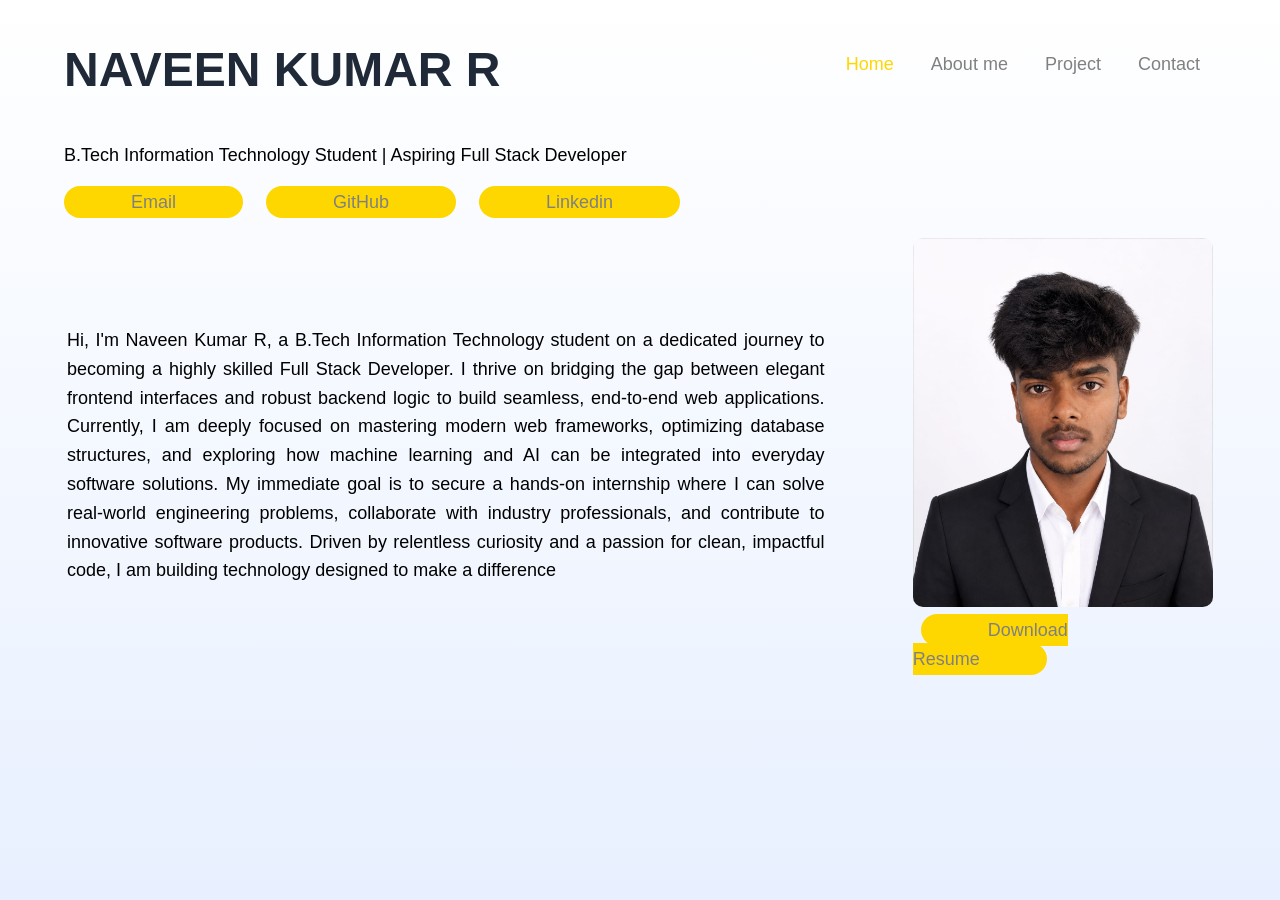
<file: index.html>
<!DOCTYPE html>
<html >
    <head>
        <title>My Portfolio</title>
        <link rel="stylesheet" href="css/style.css">
    </head>
    <body>
        <nav id="main_nav">
            <ul>
                <li><a href="#" class="current">Home</a></li>
                <li><a href="data/about_me.html">About me</a></li>
                <li><a href="data/project.html">Project</a></li>
                <li><a href="data/contact.html">Contact</a></li>
            </ul>
        </nav>

        <div class="fl">
            <h1>NAVEEN KUMAR R</h1>
            <p>B.Tech Information Technology Student | Aspiring Full Stack Developer</p>
            <p><a href="mailto:16112006naveen@gmail.com" target="_blank">Email</a> &nbsp; <a href="https://github.com/R-NaveenK" target="_blank">GitHub</a> &nbsp; <a href="https://www.linkedin.com/in/naveenkumarr16" target="_blank">Linkedin</a> </p>
            
        </div>

        <table>
            <tr>
                <td>
                    <p>Hi, I'm Naveen Kumar R, a B.Tech Information Technology student on a dedicated journey to becoming a highly skilled Full Stack Developer. I thrive on bridging the gap between elegant frontend interfaces and robust backend logic to build seamless, end-to-end web applications. Currently, I am deeply focused on mastering modern web frameworks, optimizing database structures, and exploring how machine learning and AI can be integrated into everyday software solutions. My immediate goal is to secure a hands-on internship where I can solve real-world engineering problems, collaborate with industry professionals, and contribute to innovative software products. Driven by relentless curiosity and a passion for clean, impactful code, I am building technology designed to make a difference</p> 
                </td>
                <td>
                    <div class="af">
                        <img src="img/profile.jpeg" alt="Profile pic" width="300px"  />
                    </div>

                    <div class="resume">
                        <a href="img/Naveen_Kumar_Resume.pdf" download>Download Resume</a>
                    </div>
                </td>
            </tr>
        </table>


    </body>
</html>
</file>
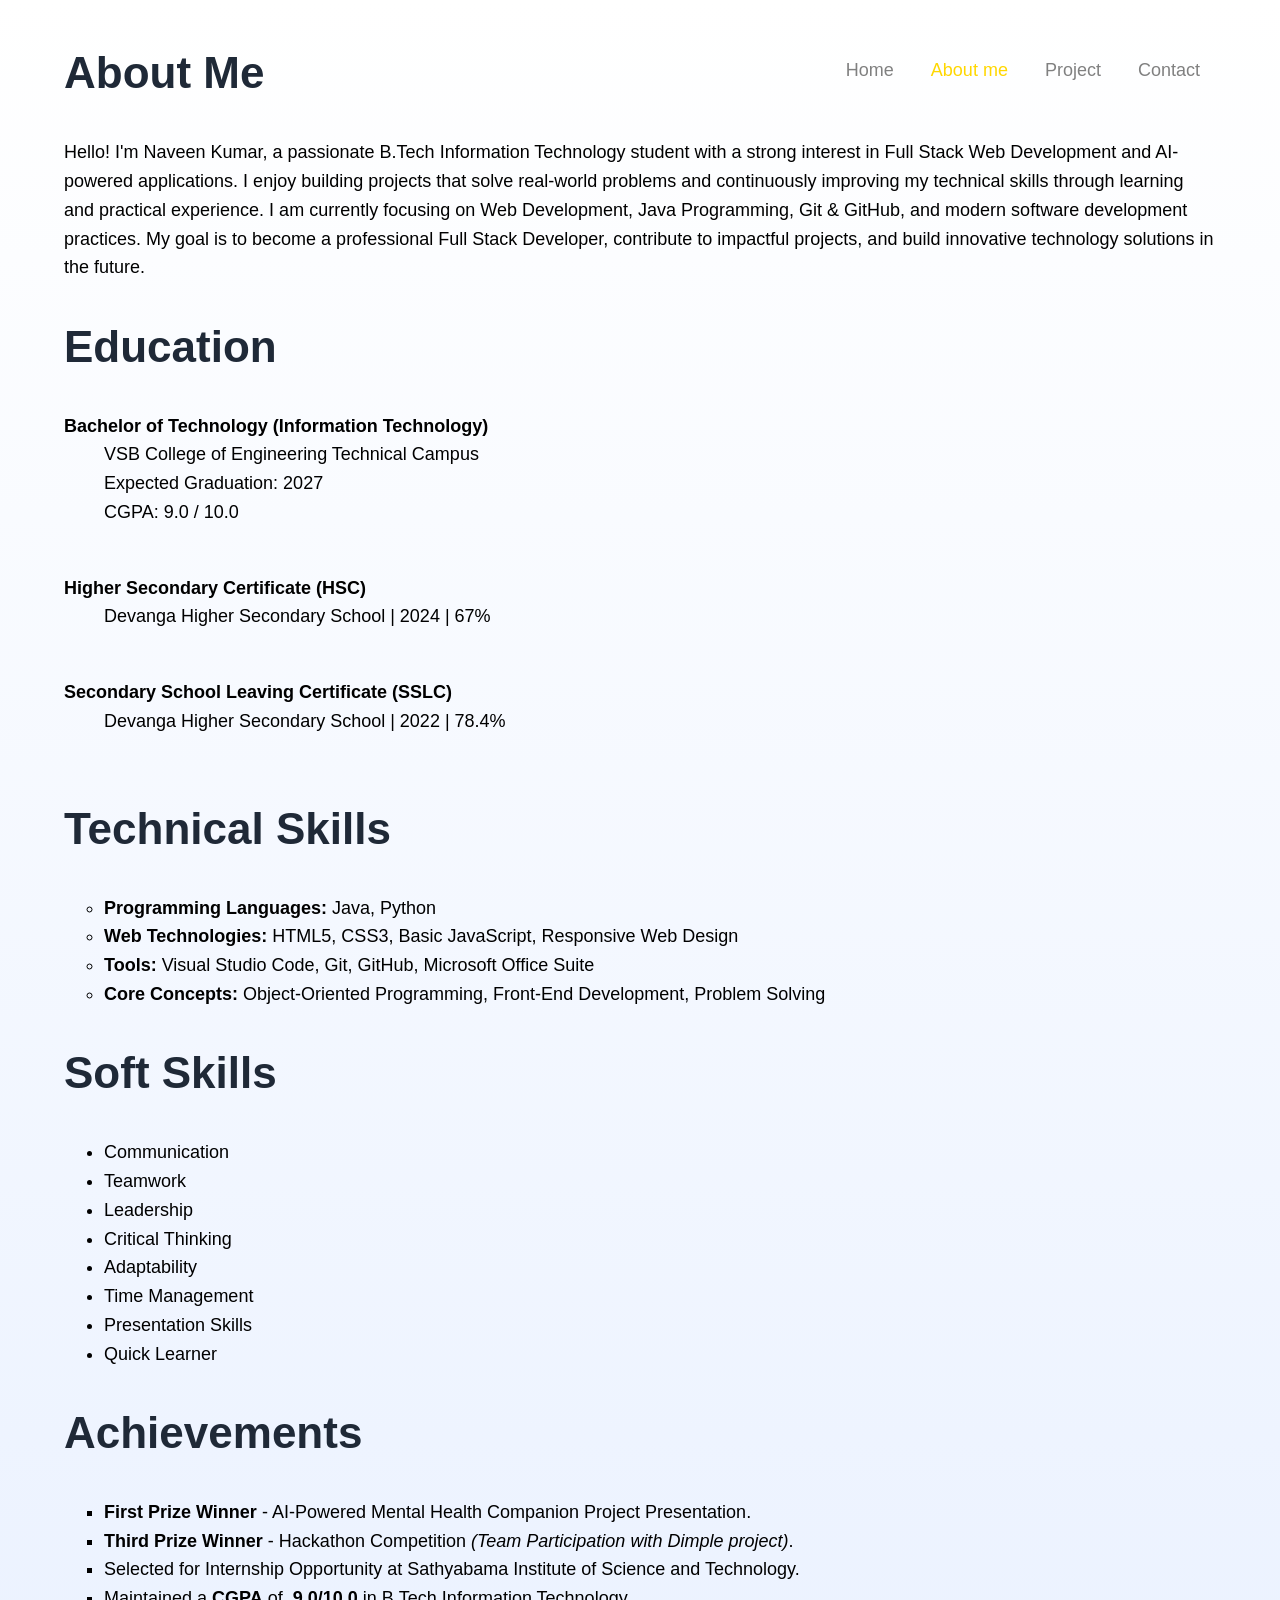
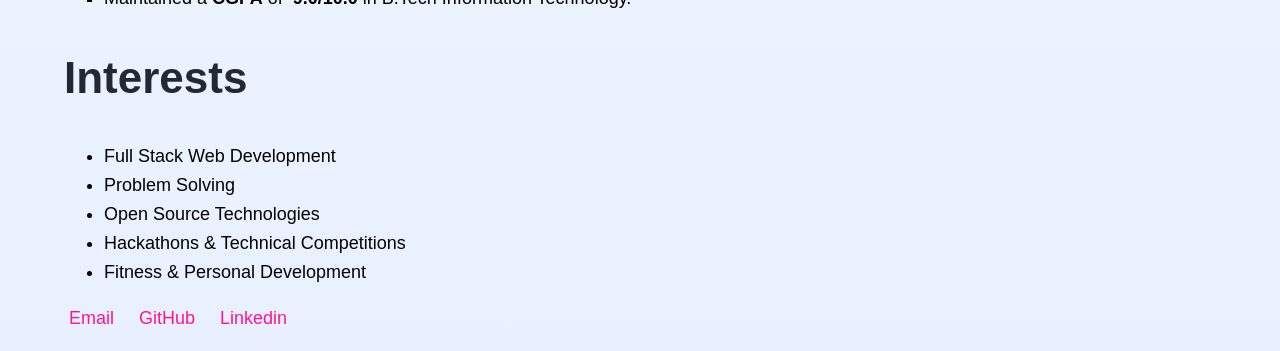
<file: data/about_me.html>
<!DOCTYPE html>
<html>
    <head>
        <title>About Me</title>
        <link rel="stylesheet" href="../css/aboutcss.css">
    </head>
    <body>
        <nav id="main_nav">
            <ul>
                <li><a href="../index.html">Home</a></li>
                <li><a href="data/about_me.html"  class="current">About me</a></li>
                <li><a href="project.html">Project</a></li>
                <li><a href="contact.html">Contact</a></li>
            </ul>
        </nav>


        <h1>About Me</h1>

        <p>
            Hello! I'm Naveen Kumar, a passionate B.Tech Information Technology student
            with a strong interest in Full Stack Web Development and AI-powered
            applications. I enjoy building projects that solve real-world problems and
            continuously improving my technical skills through learning and practical
            experience.

            I am currently focusing on Web Development, Java Programming, Git & GitHub,
            and modern software development practices. My goal is to become a professional
            Full Stack Developer, contribute to impactful projects, and build innovative
            technology solutions in the future.
        </p>
        <h1>Education</h1>
        
        <dl>
            <dt><b>Bachelor of Technology (Information Technology)</b></dt>
            <dd>
                VSB College of Engineering Technical Campus <br>
                Expected Graduation: 2027 <br>
                CGPA: 9.0 / 10.0 <br><br>
            </dd>
        </dl>
        <dl>
            <dt><b>Higher Secondary Certificate (HSC)</b> <br></dt>
            <dd>Devanga Higher Secondary School | 2024 | 67% <br><br></dd>
        </dl>
        <dl>
            <dt><b>Secondary School Leaving Certificate (SSLC)</b> <br></dt>
            <dd>Devanga Higher Secondary School | 2022 | 78.4% <br> <br></dd>
        </dl>
        

        <h1>Technical Skills</h1>
    
        <ul type = "circle">
            <li><b>Programming Languages:</b> Java, Python <br></li>
            <li><b>Web Technologies:</b> HTML5, CSS3, Basic JavaScript, Responsive Web Design</li>
            <li><b>Tools:</b> Visual Studio Code, Git, GitHub, Microsoft Office Suite</li>
            <li><b>Core Concepts:</b> Object-Oriented Programming, Front-End Development, Problem Solving <br></li>
        </ul>
        

        <h1>Soft Skills</h1>
    
        <ul>
            <li>Communication</li>
            <li>Teamwork</li>
            <li>Leadership</li>
            <li>Critical Thinking</li>
            <li>Adaptability</li>
            <li>Time Management </li>
            <li>Presentation Skills </li>
            <li>Quick Learner</li>
        </ul>
        

        <h1>Achievements</h1>
       
        <ul type = "square">
            <li><b>First Prize Winner</b> - AI-Powered Mental Health Companion Project Presentation. <br></li>
            <li><b>Third Prize Winner</b> - Hackathon Competition <i>(Team Participation with Dimple project)</i>. <br></li>
            <li>Selected for Internship Opportunity at Sathyabama Institute of Science and Technology. <br></li>
            <li>Maintained a <b>CGPA</b> of &nbsp;<b>9.0/10.0</b> in B.Tech Information Technology. <br></li>
        </ul>
    

        <h1>Interests</h1>
        
        <ul>
            <li>Full Stack Web Development</li>
            <li>Problem Solving</li>
            <li>Open Source Technologies</li>
            <li>Hackathons & Technical Competitions</li>
            <li>Fitness & Personal Development</li>
        </ul>

        <p> <a href="mailto:16112006naveen@gmail.com" target="_blank">Email</a> &nbsp; <a href="https://github.com/R-NaveenK" target="_blank">GitHub</a> &nbsp; <a href="https://www.linkedin.com/in/naveenkumarr16" target="_blank">Linkedin</a> </p>
    </body>
</html>
</file>
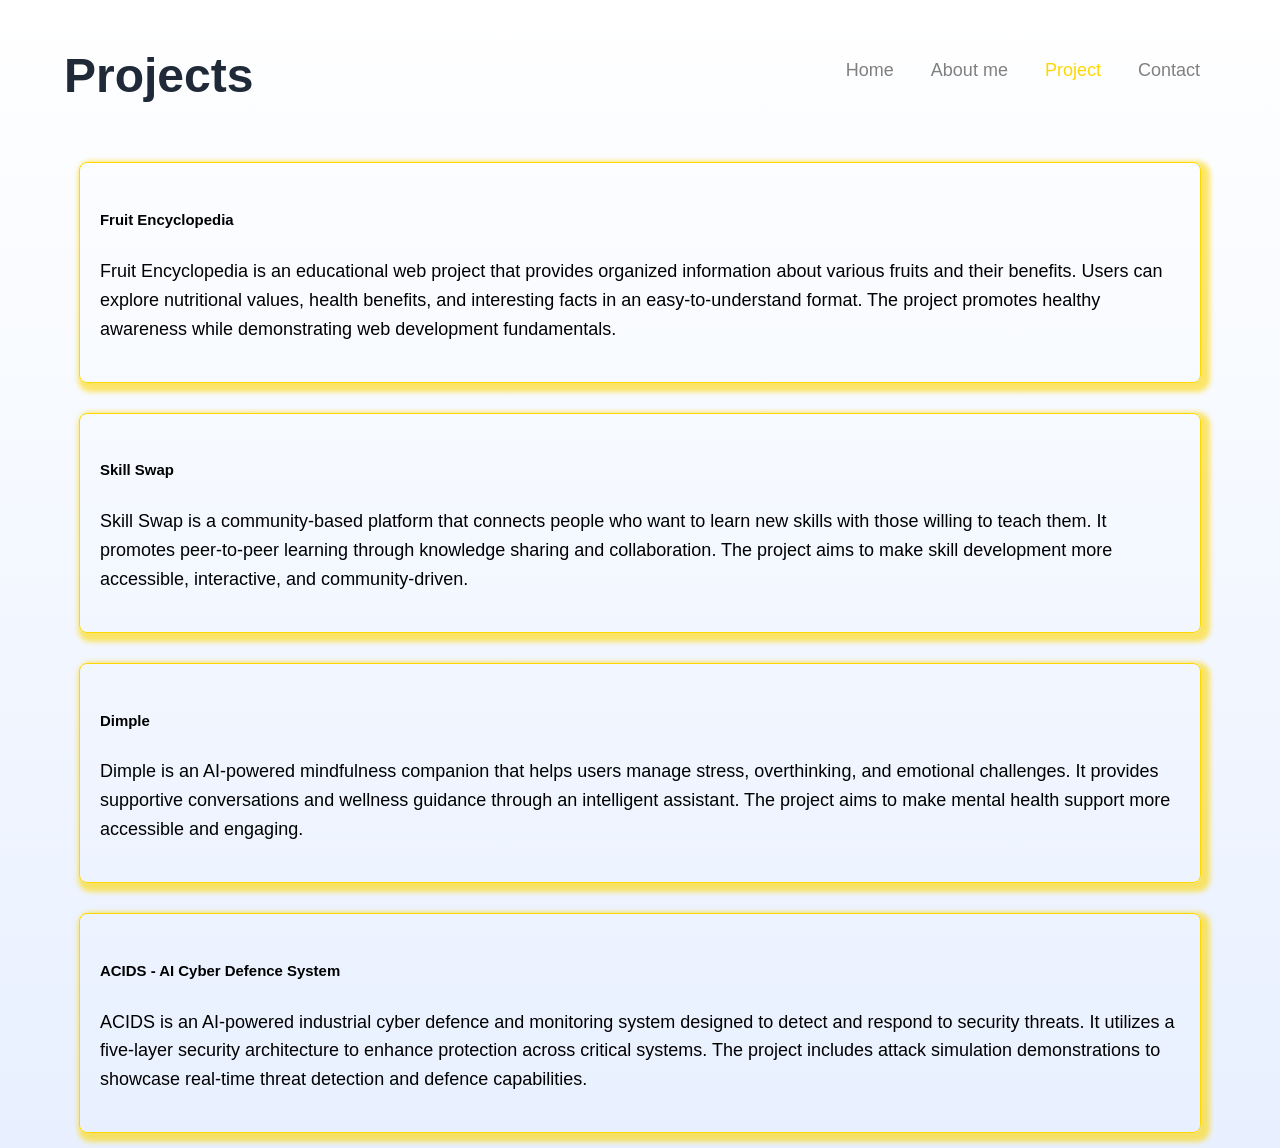
<file: data/project.html>
<!DOCTYPE html>
<html>
    <head>
        <title>Projects</title>
        <link rel="stylesheet" href="../css/projectcss.css">
    </head>
    <body>
        <nav id="main_nav">
            <ul>
                <li><a href="../index.html">Home</a></li>
                <li><a href="about_me.html" >About me</a></li>
                <li><a href="project.html"  class="current">Project</a></li>
                <li><a href="contact.html">Contact</a></li>
            </ul>
        </nav>

        <h1>Projects</h1>

        <main>
            <section>
                <article class="box">
                    <h5>Fruit Encyclopedia</h5>
                    <p>Fruit Encyclopedia is an educational web project that provides organized information about various fruits and their benefits. Users can explore nutritional values, health benefits, and interesting facts in an easy-to-understand format. The project promotes healthy awareness while demonstrating web development fundamentals.</p>
                </article>

                <article class="box">
                    <h5>Skill Swap</h5>
                    <p>Skill Swap is a community-based platform that connects people who want to learn new skills with those willing to teach them. It promotes peer-to-peer learning through knowledge sharing and collaboration. The project aims to make skill development more accessible, interactive, and community-driven.</p>
                </article>

                <article class="box">
                    <h5>Dimple</h5>
                    <p>Dimple is an AI-powered mindfulness companion that helps users manage stress, overthinking, and emotional challenges. It provides supportive conversations and wellness guidance through an intelligent assistant. The project aims to make mental health support more accessible and engaging.</p>
                </article>

                <article class="box">
                    <h5>ACIDS - AI Cyber Defence System</h5>
                    <p>ACIDS is an AI-powered industrial cyber defence and monitoring system designed to detect and respond to security threats. It utilizes a five-layer security architecture to enhance protection across critical systems. The project includes attack simulation demonstrations to showcase real-time threat detection and defence capabilities.</p>
                </article>
                    
            </section>
        </main>
  
    </body>
</html>
</file>
<file: css/style.css>
html, body{
    min-height: 100%;
    font-family: 'segoe UI', sans-serif;
}
body{
    
    background-color: #e8f0ff;
    background: -webkit-linear-gradient(top , #ffffff 0%, #e8f0ff 100%);
    margin-top: 2%;
    margin-left: 5%;
    margin-bottom: auto;
    margin-right: 5%;
    font-size: 18px;
    line-height: 1.6;

}
#main_nav ul{
    text-align: right;
    list-style-type: none;
    margin-right: 10px;
    float:right;

}
#main_nav li{
    display: inline-block;
    margin-left: 20px;
}

#main_nav a{
    text-decoration:none;
    color: grey;
    font-size: 18px;
    padding: 6px;

}

#main_nav a:hover{
    color:gold;
}

#main_nav a.current{
    color:gold;
}

div a{
    text-decoration: none;
    color: gray ;
    padding: 6px 67px;
    border: 0px solid yellow ;
    background-color: gold;
    border-radius: 20px;
    margin: 8px;
}

div a:hover{
    color:gold;
    background-color: gray;

}


img{
    border-radius: 10px;
}

h1{
    font-size: 48px;
    color:#1f2937;
}

p{
    width: 90%;
    text-align: justify;
}

table p{
    margin: 0%;
}

div p a{
    margin-left: 0px;
}
</file>
<file: css/aboutcss.css>
html, body{
    min-height: 100vh;
}
*{
    font-family: 'segoe UI', sans-serif;
}
body{
    
    background-color: #e8f0ff;
    background: -webkit-linear-gradient(top , #ffffff 0%, #e8f0ff 100%);
    margin-top: 3%;
    margin-left: 5%;
    margin-bottom: auto;
    margin-right: 5%;
    font-size: 18px;
    line-height: 1.6;

}
#main_nav ul{
    text-align: right;
    list-style-type: none;
    margin-right: 10px;
    float:right;
    

}
#main_nav li{
    display: inline-block;
    margin-left: 20px;
}

#main_nav a{
    text-decoration:none;
    color: grey;
    font-size: 18px;
    padding: 6px;

}

#main_nav a:hover{
    color:gold;
}

#main_nav a.current{
    color:gold;
}
h1{
    font-size: 44px;
    color:#1f2937;
}

p a{
    text-decoration: none;
    color: deeppink;
    padding: 5px;
    
}
</file>
<file: css/projectcss.css>
html, body{
    min-height: 100%;
    font-family: 'segoe UI', sans-serif;
}
body{
    
    background-color: #e8f0ff;
    background: -webkit-linear-gradient(top , #ffffff 0%, #e8f0ff 100%);
    margin-top: 3%;
    margin-left: 5%;
    margin-bottom: auto;
    margin-right: 5%;
    font-size: 18px;
    line-height: 1.6;

}
#main_nav ul{
    text-align: right;
    list-style-type: none;
    margin-right: 10px;
    float:right;
    

}
#main_nav li{
    display: inline-block;
    margin-left: 20px;
}

#main_nav a{
    text-decoration:none;
    color: grey;
    font-size: 18px;
    padding: 6px;

}

#main_nav a:hover{
    color:gold;
}

#main_nav a.current{
    color:gold;
}
h1{
    font-size: 48px;
    color:#1f2937;
    padding: 0%;
}

.box{
    border: 1px solid gold;
    border-radius: 8px;
    float: left;
    padding: 20px;
    margin: 15px;
    box-shadow: 4px 4px 5px 5px rgb(255, 215, 0 , 0.6);;

}
</file>
